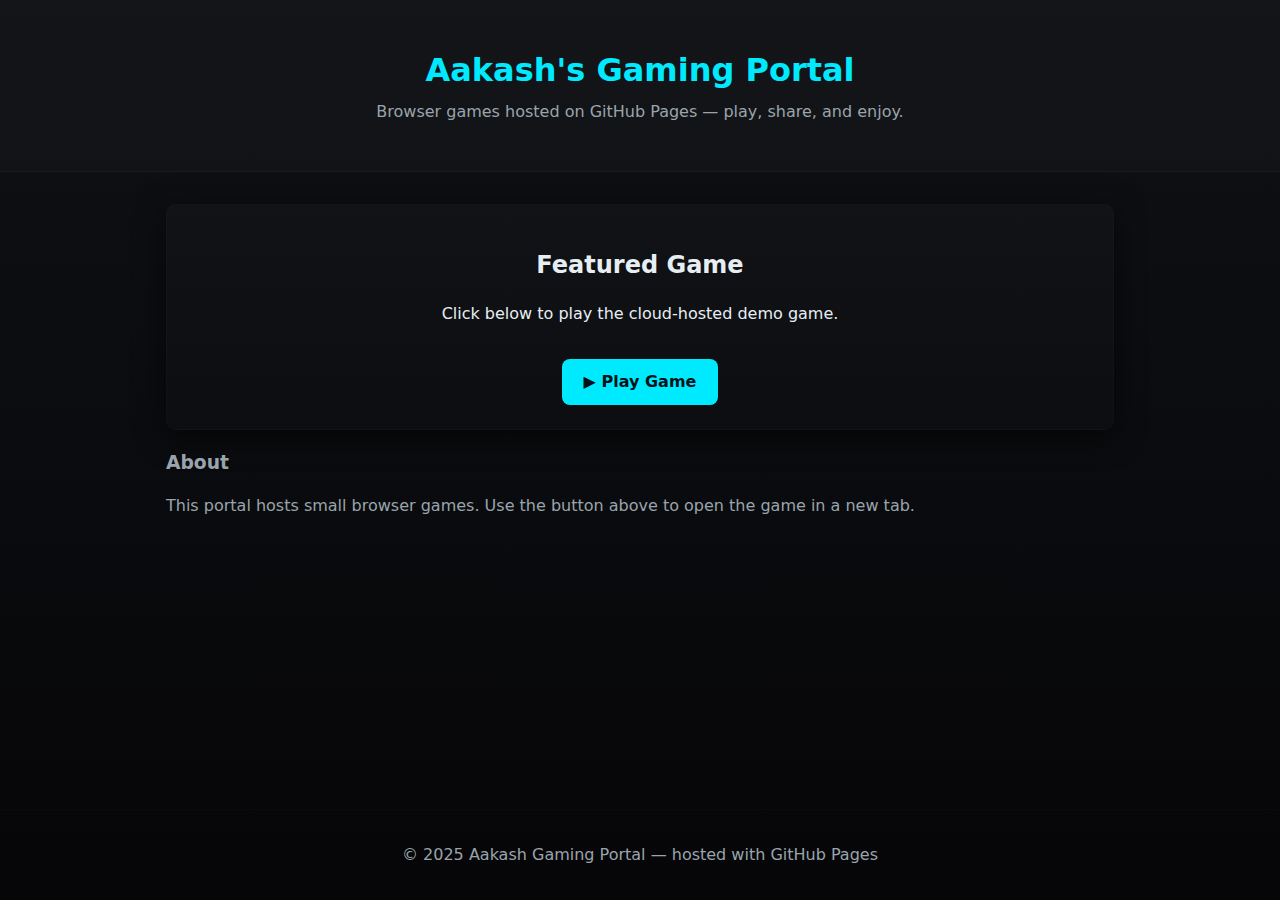
<file: index.html>
<!DOCTYPE html>
<html lang="en">
<head>
  <meta charset="utf-8" />
  <meta name="viewport" content="width=device-width, initial-scale=1" />
  <title>Aakash Gaming Portal</title>
  <link rel="stylesheet" href="style.css" />
</head>
<body>
  <header class="site-header">
    <h1>Aakash's Gaming Portal</h1>
    <p>Browser games hosted on GitHub Pages — play, share, and enjoy.</p>
  </header>

  <main class="container">
    <section class="featured">
      <h2>Featured Game</h2>
      <p>Click below to play the cloud-hosted demo game.</p>
      <a class="btn" href="game/index.html" target="_blank" rel="noopener">▶ Play Game</a>
    </section>

    <section class="about">
      <h3>About</h3>
      <p>This portal hosts small browser games. Use the button above to open the game in a new tab.</p>
    </section>
  </main>

  <footer class="site-footer">
    <p>© 2025 Aakash Gaming Portal — hosted with GitHub Pages</p>
  </footer>
</body>
</html>
</file>
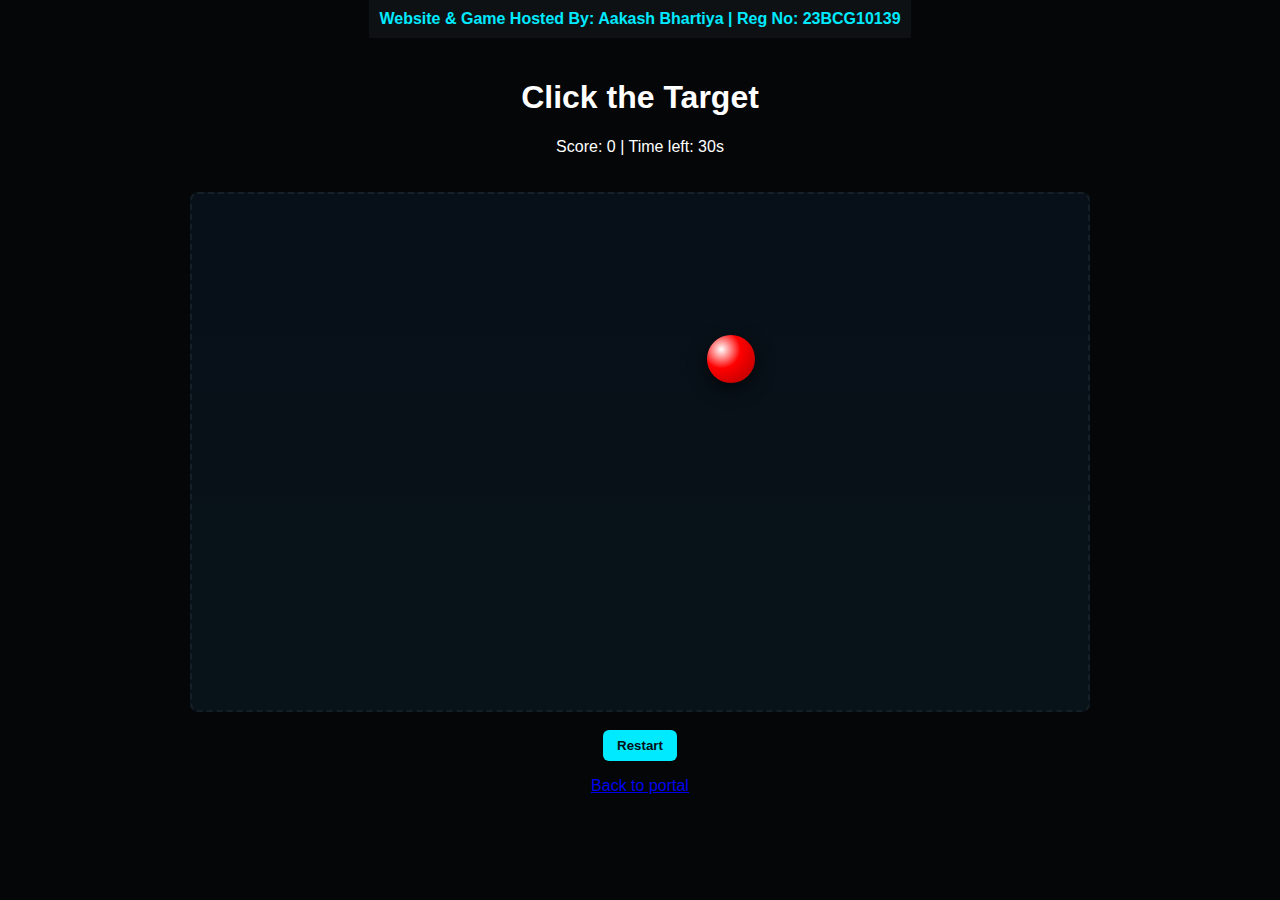
<file: Game/index.html>
<!DOCTYPE html>
<html lang="en">
<head>
  <meta charset="utf-8" />
  <meta name="viewport" content="width=device-width,initial-scale=1" />
  <title>Click the Target — Demo Game</title>
  <link rel="stylesheet" href="style.css" />
</head>
<body>

  <!-- Student info banner at the very top -->
  <div style="text-align:center; padding:10px; background:#0e1114; color:#00eaff; font-weight:bold;">
    Website & Game Hosted By: Aakash Bhartiya | Reg No: 23BCG10139
  </div>

  <header>
    <h1>Click the Target</h1>
    <p>Score: <span id="score">0</span> | Time left: <span id="time">30</span>s</p>
  </header>

  <main id="game-area">
    <div id="target" aria-label="target" role="button" tabindex="0"></div>
  </main>

  <footer>
    <button id="restart">Restart</button>
    <p><a href="../index.html" target="_blank" rel="noopener">Back to portal</a></p>
  </footer>

  <script src="script.js"></script>
</body>
</html>
</file>
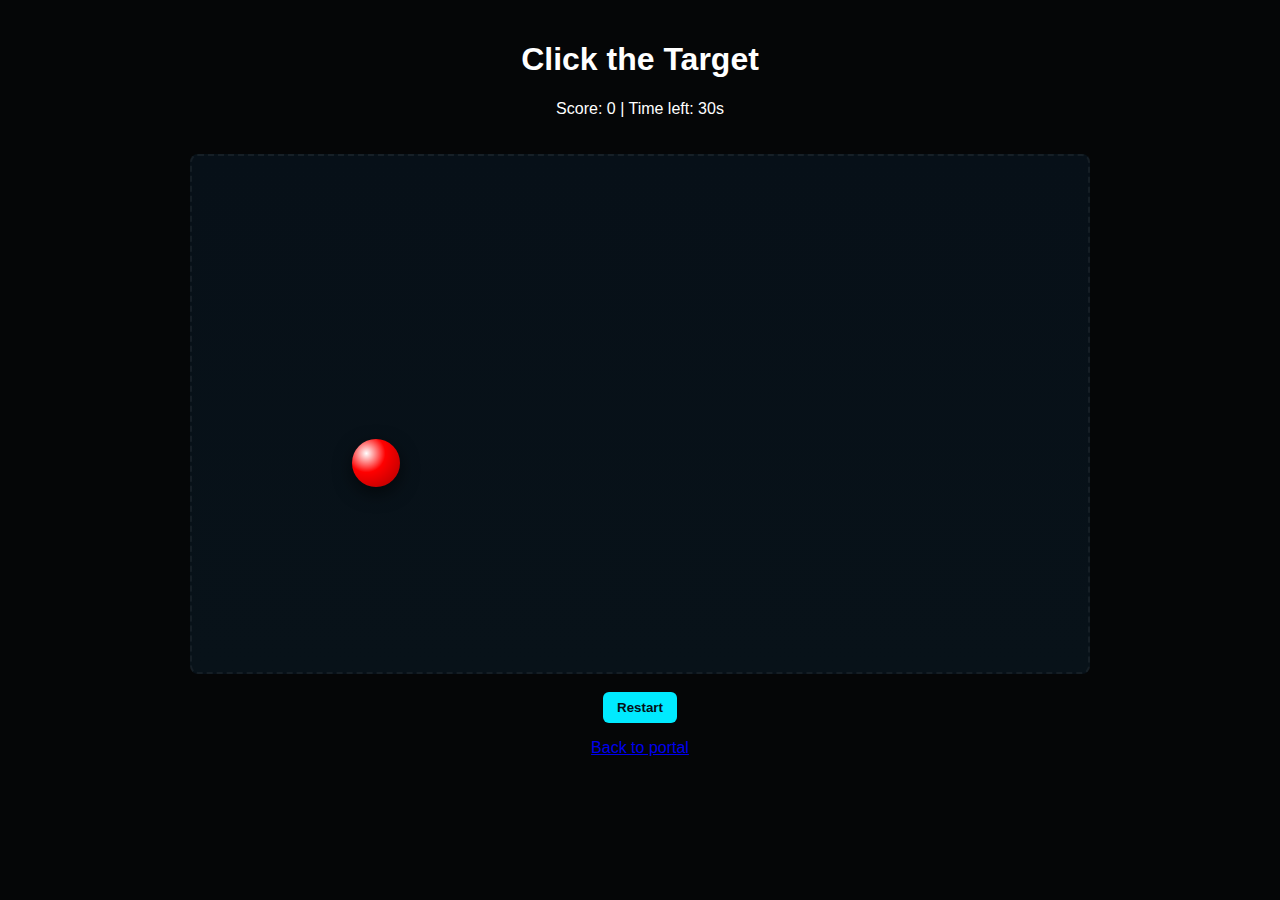
<file: Gaming-portal/Game/index.html>
<!DOCTYPE html>
<html lang="en">
<head>
  <meta charset="utf-8" />
  <meta name="viewport" content="width=device-width,initial-scale=1" />
  <title>Click the Target — Demo Game</title>
  <link rel="stylesheet" href="style.css" />
</head>
<body>
  <header>
    <h1>Click the Target</h1>
    <p>Score: <span id="score">0</span> | Time left: <span id="time">30</span>s</p>
  </header>

  <main id="game-area">
    <div id="target" aria-label="target" role="button" tabindex="0"></div>
  </main>

  <footer>
    <button id="restart">Restart</button>
    <p><a href="../index.html" target="_blank" rel="noopener">Back to portal</a></p>
  </footer>

  <script src="script.js"></script>
</body>
</html>
</file>
<file: style.css>
:root{
  --bg:#0f1115;
  --panel:#111316;
  --accent:#00eaff;
  --muted:#9aa4ac;
}

*{box-sizing:border-box}
body{
  margin:0;
  font-family:Inter, system-ui, Arial, sans-serif;
  background:linear-gradient(180deg,var(--bg), #060608);
  color:#e6eef3;
  line-height:1.4;
  min-height:100vh;
  display:flex;
  flex-direction:column;
  align-items:center;
}

.site-header{
  width:100%;
  padding:48px 16px;
  background:rgba(255,255,255,0.02);
  text-align:center;
  border-bottom:1px solid rgba(255,255,255,0.03);
}
.site-header h1{margin:0;font-size:32px;color:var(--accent)}
.site-header p{margin:8px 0 0;color:var(--muted)}

.container{
  width:100%;
  max-width:980px;
  padding:32px 16px;
}

.featured{
  background:linear-gradient(180deg, rgba(255,255,255,0.02), rgba(255,255,255,0.01));
  border-radius:10px;
  padding:24px;
  text-align:center;
  box-shadow:0 6px 30px rgba(0,0,0,0.6);
  border:1px solid rgba(255,255,255,0.02);
}

.btn{
  display:inline-block;
  margin-top:18px;
  padding:12px 22px;
  text-decoration:none;
  background:var(--accent);
  color:#041118;
  font-weight:600;
  border-radius:8px;
  transition:transform .12s ease, opacity .12s ease;
}
.btn:hover{transform:translateY(-3px);opacity:.95}

.about{margin-top:20px;color:var(--muted)}

.site-footer{
  margin-top:auto;
  width:100%;
  padding:18px;
  text-align:center;
  color:var(--muted);
  border-top:1px solid rgba(255,255,255,0.02);
}
</file>
<file: Game/style.css>
*{box-sizing:border-box}
body{
  margin:0;
  font-family:Inter, Arial, sans-serif;
  background:#050607;
  color:#fff;
  display:flex;
  flex-direction:column;
  min-height:100vh;
  align-items:center;
}
header{padding:20px;text-align:center}
#game-area{
  width:100%;
  max-width:900px;
  height:520px;
  border:2px dashed rgba(255,255,255,0.06);
  background:linear-gradient(180deg,#071018,#081219);
  position:relative;
  border-radius:8px;
  overflow:hidden;
}
#target{
  width:48px;
  height:48px;
  background:radial-gradient(circle at 30% 30%, #fff, #f00 40%, #a00 100%);
  border-radius:50%;
  position:absolute;
  cursor:pointer;
  box-shadow:0 6px 18px rgba(0,0,0,0.6);
  transform:translate(-50%,-50%);
}
footer{margin:18px;text-align:center}
#restart{
  padding:8px 14px;
  border-radius:6px;
  border:0;
  cursor:pointer;
  background:#00eaff;
  color:#041018;
  font-weight:600;
}
</file>
<file: Gaming-portal/Game/style.css>
*{box-sizing:border-box}
body{
  margin:0;
  font-family:Inter, Arial, sans-serif;
  background:#050607;
  color:#fff;
  display:flex;
  flex-direction:column;
  min-height:100vh;
  align-items:center;
}
header{padding:20px;text-align:center}
#game-area{
  width:100%;
  max-width:900px;
  height:520px;
  border:2px dashed rgba(255,255,255,0.06);
  background:linear-gradient(180deg,#071018,#081219);
  position:relative;
  border-radius:8px;
  overflow:hidden;
}
#target{
  width:48px;
  height:48px;
  background:radial-gradient(circle at 30% 30%, #fff, #f00 40%, #a00 100%);
  border-radius:50%;
  position:absolute;
  cursor:pointer;
  box-shadow:0 6px 18px rgba(0,0,0,0.6);
  transform:translate(-50%,-50%);
}
footer{margin:18px;text-align:center}
#restart{
  padding:8px 14px;
  border-radius:6px;
  border:0;
  cursor:pointer;
  background:#00eaff;
  color:#041018;
  font-weight:600;
}
</file>
